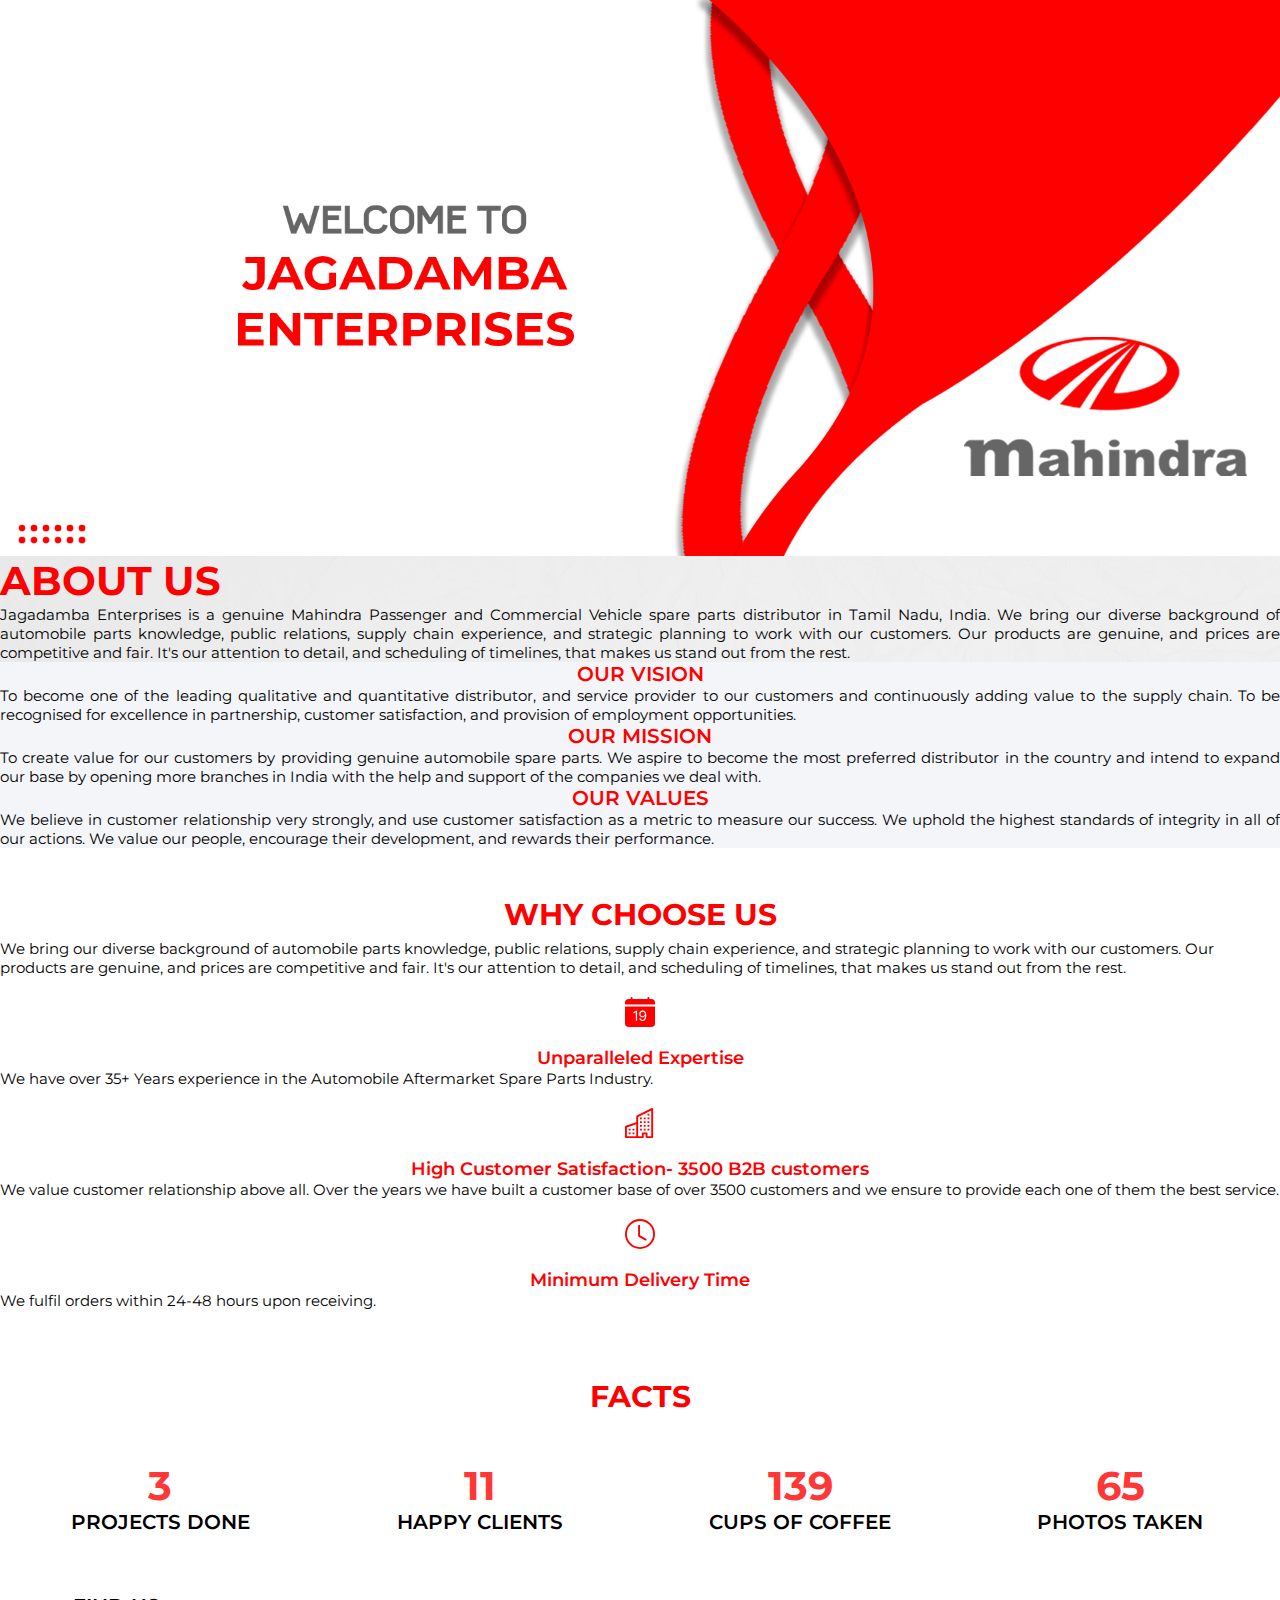
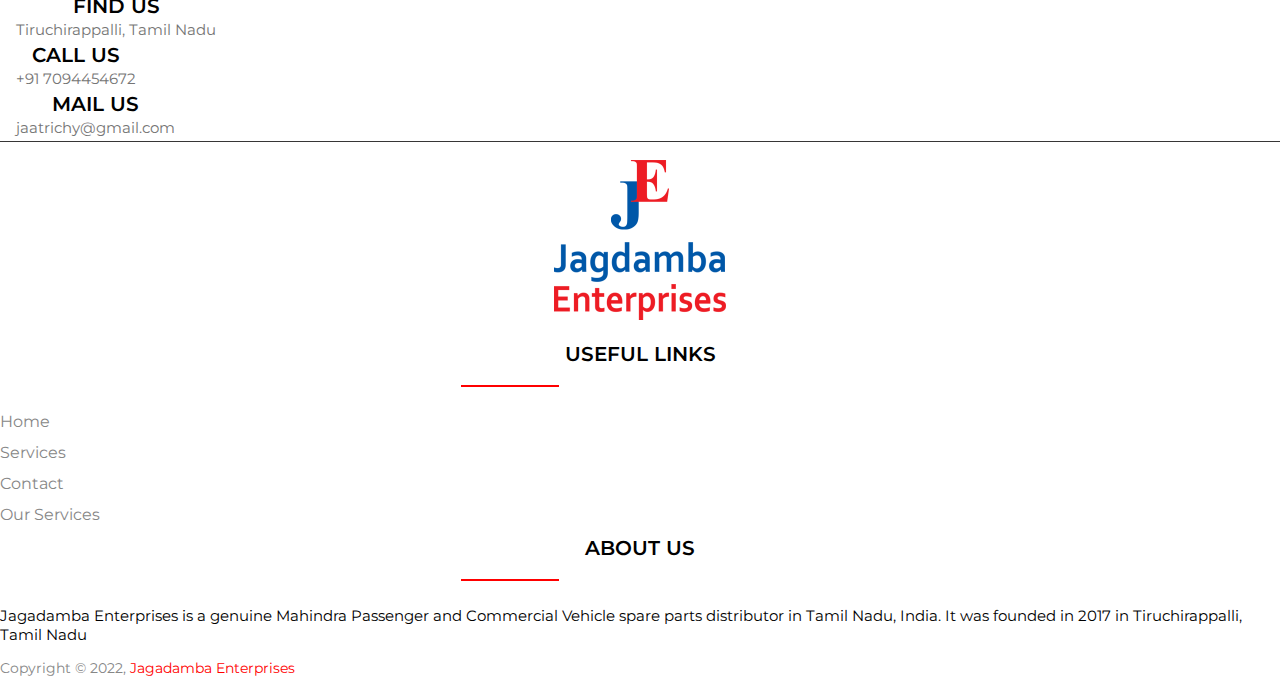
<file: index.html>
<html lang="en">

<head>
    <meta charset="UTF-8">
    <meta http-equiv="X-UA-Compatible" content="IE=edge">
    <meta name="viewport" content="width=device-width, initial-scale=1.0">
    <title>Document</title>

    <!-- Bootstrap CSS only -->
    <link href="https://cdn.jsdelivr.net/npm/bootstrap@5.2.0/dist/css/bootstrap.min.css" rel="stylesheet"
        integrity="sha384-gH2yIJqKdNHPEq0n4Mqa/HGKIhSkIHeL5AyhkYV8i59U5AR6csBvApHHNl/vI1Bx" crossorigin="anonymous">
    <script src="//cdnjs.cloudflare.com/ajax/libs/jquery/3.2.1/jquery.min.js"></script>

    <!-- font -->
    <link rel="preconnect" href="https://fonts.googleapis.com">
    <link rel="preconnect" href="https://fonts.gstatic.com" crossorigin>
    <link href="https://fonts.googleapis.com/css2?family=Montserrat:wght@200;300;400;500;600;700;800;900&display=swap"
        rel="stylesheet">

    <!-- font-awesome -->
    <link rel="stylesheet" href="https://cdnjs.cloudflare.com/ajax/libs/font-awesome/6.1.2/css/all.min.css"
        integrity="sha512-1sCRPdkRXhBV2PBLUdRb4tMg1w2YPf37qatUFeS7zlBy7jJI8Lf4VHwWfZZfpXtYSLy85pkm9GaYVYMfw5BC1A=="
        crossorigin="anonymous" referrerpolicy="no-referrer" />

    <!-- css -->
    <link rel="stylesheet" href="assets/css/style.css">
</head>

<body>

    <div class="bg-section">
        <!-- navbar -->
        <nav class="navbar navbar-expand-lg navbar-light">
            <div class="container-fluid">
                <a class="navbar-brand" href="#"><img src="assets/img/je-logo.png" alt=""></a>
                <button class="navbar-toggler" type="button" data-bs-toggle="collapse"
                    data-bs-target="#navbarNavAltMarkup" aria-controls="navbarNavAltMarkup" aria-expanded="false"
                    aria-label="Toggle navigation">
                    <span class="navbar-toggler-icon"></span>
                </button>
                <div class="collapse navbar-collapse" id="navbarNavAltMarkup">
                    <div class="navbar-nav nav-menus">
                        <a class="nav-link live-class" href="index.html">HOME</a>
                        <!-- live-class for active link -->
                        <a class="nav-link" href="about.html">ABOUT US</a>
                        <a class="nav-link" href="media.html">MEDIA</a>
                        <a class="nav-link" href="branches.html">BRANCHES</a>
                        <a class="nav-link" href="contact.html">CONTACT</a>
                    </div>
                </div>
            </div>
        </nav>

        <!-- landing -->
        <section class="landing">
            <img src="assets/img/Mahindra-banner-copy.jpg" class="img-fluid main-image" alt="">
        </section>
    </div>

    <!--==========================
      About Us Section
    ============================-->

    <!-- Services Start -->
    <div class="container-fluid service-sec py-3">
        <div class="container pt-4 pb-3">
            <div class="abt-us">
                <h2 class="text-center">About Us</h2>
                <p class="py-3">Jagadamba Enterprises is a genuine Mahindra Passenger and
                    Commercial Vehicle spare parts
                    distributor in Tamil Nadu, India. We bring our diverse background of automobile parts knowledge,
                    public relations, supply chain experience, and strategic planning to work with our customers. Our
                    products are genuine, and prices are competitive and fair. It's our attention to detail, and
                    scheduling of timelines, that makes us stand out from the rest.</p>
            </div>
            <div class="row">
                <div class="col-lg-4 mb-2">
                    <div class="service-item rounded p-5 mb-4">
                        <i class="fa fa-3x fa-solid fa-eye text-danger mb-4"></i>
                        <h4 class="text-uppercase mb-4">Our Vision</h4>
                        <p class="m-0">To become one of the leading qualitative and quantitative distributor, and
                            service provider to our customers and continuously adding value to the supply chain. To be
                            recognised for excellence in partnership, customer satisfaction, and provision of employment
                            opportunities.</p>
                    </div>
                </div>
                <div class="col-lg-4 mb-2">
                    <div class="service-item rounded p-5 mb-4">
                        <i class="fa fa-3x fa-solid fa-bullseye text-danger mb-4"></i>
                        <h4 class="text-uppercase mb-4">Our Mission</h4>
                        <p class="m-0">To create value for our customers by providing genuine automobile spare parts. We
                            aspire to become the most preferred distributor in the country and intend to expand our base
                            by opening more branches in India with the help and support of the companies we deal with.
                        </p>
                    </div>
                </div>
                <div class="col-lg-4 mb-2">
                    <div class="service-item rounded p-5 mb-4">
                        <i class="fa fa-3x fa-solid fa-heart text-danger mb-4"></i>
                        <h4 class="text-uppercase mb-4">Our Values</h4>
                        <p class="m-0">We believe in customer relationship very strongly, and use customer satisfaction
                            as a metric to measure our success. We uphold the highest standards of integrity in all of
                            our actions. We value our people, encourage their development, and rewards their
                            performance.</p>
                    </div>
                </div>
            </div>
        </div>
    </div>
    <!-- Services End -->

    <!-- why-us-section -->
    <section class="why-us">
        <div class="container">
            <div class="row text-center">
                <h3>WHY CHOOSE US</h3>
                <p>We bring our diverse background of automobile parts knowledge, public relations, supply chain
                    experience, and strategic planning to work with our customers. Our products are genuine, and prices
                    are competitive and fair. It's our attention to detail, and scheduling of timelines, that makes us
                    stand out from the rest.</p>

                <div class="why-us-box col-lg-3">
                    <svg xmlns="http://www.w3.org/2000/svg" width="30" height="30" fill="currentColor"
                        class="bi bi-calendar-date-fill" viewBox="0 0 16 16">
                        <path
                            d="M4 .5a.5.5 0 0 0-1 0V1H2a2 2 0 0 0-2 2v1h16V3a2 2 0 0 0-2-2h-1V.5a.5.5 0 0 0-1 0V1H4V.5zm5.402 9.746c.625 0 1.184-.484 1.184-1.18 0-.832-.527-1.23-1.16-1.23-.586 0-1.168.387-1.168 1.21 0 .817.543 1.2 1.144 1.2z" />
                        <path
                            d="M16 14V5H0v9a2 2 0 0 0 2 2h12a2 2 0 0 0 2-2zm-6.664-1.21c-1.11 0-1.656-.767-1.703-1.407h.683c.043.37.387.82 1.051.82.844 0 1.301-.848 1.305-2.164h-.027c-.153.414-.637.79-1.383.79-.852 0-1.676-.61-1.676-1.77 0-1.137.871-1.809 1.797-1.809 1.172 0 1.953.734 1.953 2.668 0 1.805-.742 2.871-2 2.871zm-2.89-5.435v5.332H5.77V8.079h-.012c-.29.156-.883.52-1.258.777V8.16a12.6 12.6 0 0 1 1.313-.805h.632z" />
                    </svg>
                    <h5>Unparalleled Expertise</h5>
                    <p>We have over 35+ Years experience in the Automobile Aftermarket Spare Parts Industry.</p>
                </div>
                <div class="why-us-box col-lg-3">
                    <svg xmlns="http://www.w3.org/2000/svg" width="16" height="16" fill="currentColor"
                        class="bi bi-building" viewBox="0 0 16 16">
                        <path fill-rule="evenodd"
                            d="M14.763.075A.5.5 0 0 1 15 .5v15a.5.5 0 0 1-.5.5h-3a.5.5 0 0 1-.5-.5V14h-1v1.5a.5.5 0 0 1-.5.5h-9a.5.5 0 0 1-.5-.5V10a.5.5 0 0 1 .342-.474L6 7.64V4.5a.5.5 0 0 1 .276-.447l8-4a.5.5 0 0 1 .487.022zM6 8.694 1 10.36V15h5V8.694zM7 15h2v-1.5a.5.5 0 0 1 .5-.5h2a.5.5 0 0 1 .5.5V15h2V1.309l-7 3.5V15z" />
                        <path
                            d="M2 11h1v1H2v-1zm2 0h1v1H4v-1zm-2 2h1v1H2v-1zm2 0h1v1H4v-1zm4-4h1v1H8V9zm2 0h1v1h-1V9zm-2 2h1v1H8v-1zm2 0h1v1h-1v-1zm2-2h1v1h-1V9zm0 2h1v1h-1v-1zM8 7h1v1H8V7zm2 0h1v1h-1V7zm2 0h1v1h-1V7zM8 5h1v1H8V5zm2 0h1v1h-1V5zm2 0h1v1h-1V5zm0-2h1v1h-1V3z" />
                    </svg>
                    <h5>High Customer Satisfaction- 3500 B2B customers</h5>
                    <p>We value customer relationship above all. Over the years we have built a customer base of over
                        3500 customers and we ensure to provide each one of them the best service.</p>
                </div>
                <div class="why-us-box col-lg-3">
                    <svg xmlns="http://www.w3.org/2000/svg" width="16" height="16" fill="currentColor"
                        class="bi bi-clock" viewBox="0 0 16 16">
                        <path d="M8 3.5a.5.5 0 0 0-1 0V9a.5.5 0 0 0 .252.434l3.5 2a.5.5 0 0 0 .496-.868L8 8.71V3.5z" />
                        <path d="M8 16A8 8 0 1 0 8 0a8 8 0 0 0 0 16zm7-8A7 7 0 1 1 1 8a7 7 0 0 1 14 0z" />
                    </svg>
                    <h5>Minimum Delivery Time</h5>
                    <p>We fulfil orders within 24-48 hours upon receiving.</p>
                </div>
            </div>
        </div>
    </section>

    <section class="b-class-2">
        <!-- b-class-2 for bg -->
        <div id="projectFacts" class="sectionClass">
            <div class="fullWidth eight columns">
                <h3>Facts</h3>
                <div class="projectFactsWrap">
                    <div class="item numb-move wow fadeInUpBig animated animated" data-number="12"
                        style="visibility: visible;">
                        <i class="fa fa-briefcase"></i>
                        <p id="number1" class="number">12</p>
                        <span></span>
                        <h4>Projects done</h4>
                    </div>
                    <div class="item wow fadeInUpBig animated animated" data-number="55" style="visibility: visible;">
                        <i class="far fa-envelope-open"></i>
                        <p id="number2" class="number">55</p>
                        <span></span>
                        <h4>Happy clients</h4>
                    </div>
                    <div class="item wow fadeInUpBig animated animated" data-number="359" style="visibility: visible;">
                        <i class="fa fa-coffee"></i>
                        <p id="number3" class="number">359</p>
                        <span></span>
                        <h4>Cups of coffee</h4>
                    </div>
                    <div class="item wow fadeInUpBig animated animated" data-number="246" style="visibility: visible;">
                        <i class="fa fa-camera"></i>
                        <p id="number4" class="number">246</p>
                        <span></span>
                        <h4>Photos taken</h4>
                    </div>
                </div>
            </div>
        </div>
    </section>

    <!-- footer -->
    <footer class="footer-section">
        <div class="container">
            <div class="footer-cta pt-5 pb-5">
                <div class="row text-center">
                    <div class="col-xl-4 col-md-4 mb-30">
                        <div class="single-cta">
                            <i class="fas fa-map-marker-alt"></i>
                            <div class="cta-text">
                                <h4>Find us</h4>
                                <span>Tiruchirappalli, Tamil Nadu</span>
                            </div>
                        </div>
                    </div>
                    <div class="col-xl-4 col-md-4 mb-30">
                        <div class="single-cta">
                            <i class="fas fa-phone"></i>
                            <div class="cta-text">
                                <h4>Call us</h4>
                                <span>+91 7094454672</span>
                            </div>
                        </div>
                    </div>
                    <div class="col-xl-4 col-md-4 mb-30">
                        <div class="single-cta">
                            <i class="far fa-envelope-open"></i>
                            <div class="cta-text">
                                <h4>Mail us</h4>
                                <span>jaatrichy@gmail.com</span>
                            </div>
                        </div>
                    </div>
                </div>
            </div>
            <div class="footer-content pt-5 pb-3">
                <div class="row">
                    <div class="col-xl-4 col-lg-4 mb-50">
                        <div class="footer-widget">
                            <div class="footer-logo">
                                <a href="index.html"><img src="assets/img/je-footer-logo.png" class="img-fluid"
                                        alt="logo"></a>
                            </div>
                        </div>
                    </div>
                    <div class="col-xl-4 col-lg-4 col-md-6 mb-30">
                        <div class="footer-widget">
                            <div class="footer-widget-heading">
                                <h3>Useful Links</h3>
                            </div>
                            <ul>
                                <li><a href="#">Home</a></li>
                                <li><a href="#">services</a></li>
                                <li><a href="#">Contact</a></li>
                                <li><a href="#">Our Services</a></li>
                            </ul>
                        </div>
                    </div>
                    <div class="col-xl-4 col-lg-4 col-md-6 mb-50">
                        <div class="footer-widget">
                            <div class="footer-widget-heading">
                                <h3>About Us</h3>
                                <p>Jagadamba Enterprises is a genuine Mahindra Passenger and Commercial Vehicle spare
                                    parts distributor in Tamil Nadu, India. It was founded in 2017 in Tiruchirappalli,
                                    Tamil Nadu</p>
                            </div>
                        </div>
                    </div>
                </div>
            </div>
        </div>
        <div class="copyright-area">
            <div class="container">
                <div class="row">
                    <div class="text-center text-lg-left">
                        <div class="copyright-text">
                            <p>Copyright &copy; 2022, <a href="#index.html">Jagadamba Enterprises</a></p>
                        </div>
                    </div>
                </div>
            </div>
        </div>
    </footer>


    <!-- JS -->
    <script src="./assets/js/index.js"></script>
    <script type="text/javascript" src="https://code.jquery.com/jquery-1.12.0.min.js"></script>

    <!-- Bootstrap JavaScript Bundle with Popper -->
    <script src="https://cdn.jsdelivr.net/npm/bootstrap@5.2.0/dist/js/bootstrap.bundle.min.js"
        integrity="sha384-A3rJD856KowSb7dwlZdYEkO39Gagi7vIsF0jrRAoQmDKKtQBHUuLZ9AsSv4jD4Xa"
        crossorigin="anonymous"></script>
    <script src="https://code.jquery.com/jquery-3.2.1.slim.min.js"
        integrity="sha384-KJ3o2DKtIkvYIK3UENzmM7KCkRr/rE9/Qpg6aAZGJwFDMVNA/GpGFF93hXpG5KkN"
        crossorigin="anonymous"></script>
    <script src="https://cdn.jsdelivr.net/npm/popper.js@1.12.9/dist/umd/popper.min.js"
        integrity="sha384-ApNbgh9B+Y1QKtv3Rn7W3mgPxhU9K/ScQsAP7hUibX39j7fakFPskvXusvfa0b4Q"
        crossorigin="anonymous"></script>
    <script src="https://cdn.jsdelivr.net/npm/bootstrap@4.0.0/dist/js/bootstrap.min.js"
        integrity="sha384-JZR6Spejh4U02d8jOt6vLEHfe/JQGiRRSQQxSfFWpi1MquVdAyjUar5+76PVCmYl"
        crossorigin="anonymous"></script>
</body>

</html>
</file>
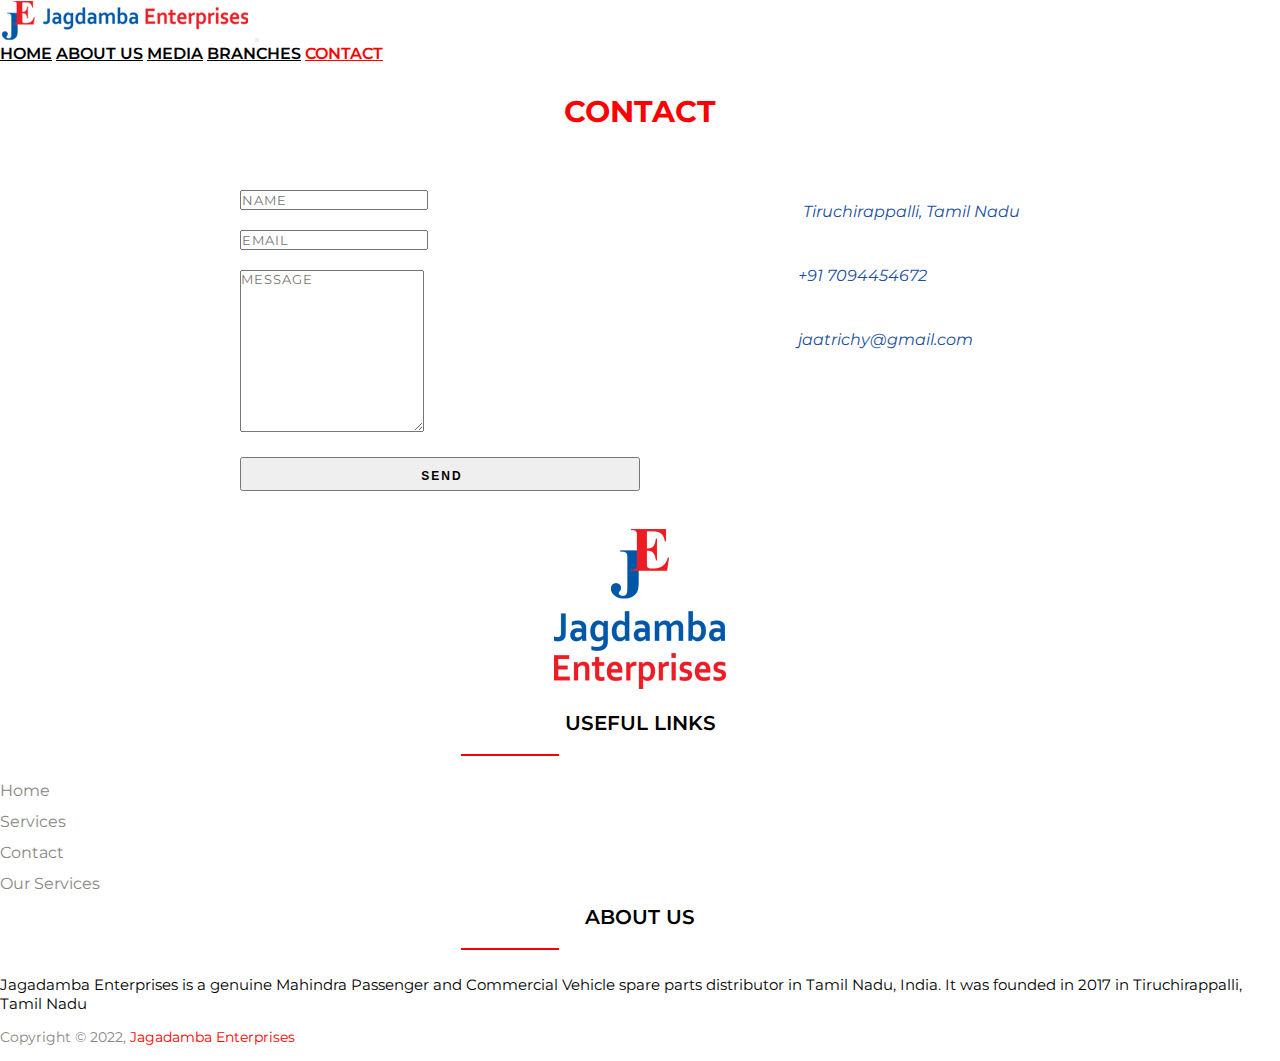
<file: contact.html>
<html lang="en">

<head>
    <meta charset="UTF-8">
    <meta http-equiv="X-UA-Compatible" content="IE=edge">
    <meta name="viewport" content="width=device-width, initial-scale=1.0">
    <title>Document</title>

    <!-- Bootstrap CSS only -->
    <link href="https://cdn.jsdelivr.net/npm/bootstrap@5.2.0/dist/css/bootstrap.min.css" rel="stylesheet"
        integrity="sha384-gH2yIJqKdNHPEq0n4Mqa/HGKIhSkIHeL5AyhkYV8i59U5AR6csBvApHHNl/vI1Bx" crossorigin="anonymous">

    <!-- font -->
    <link rel="preconnect" href="https://fonts.googleapis.com">
    <link rel="preconnect" href="https://fonts.gstatic.com" crossorigin>
    <link href="https://fonts.googleapis.com/css2?family=Montserrat:wght@200;300;400;500;600;700;800;900&display=swap"
        rel="stylesheet">

    <!-- font-awesome -->
    <link rel="stylesheet" href="https://cdnjs.cloudflare.com/ajax/libs/font-awesome/6.1.2/css/all.min.css"
        integrity="sha512-1sCRPdkRXhBV2PBLUdRb4tMg1w2YPf37qatUFeS7zlBy7jJI8Lf4VHwWfZZfpXtYSLy85pkm9GaYVYMfw5BC1A=="
        crossorigin="anonymous" referrerpolicy="no-referrer" />

    <!-- css -->
    <link rel="stylesheet" href="assets/css/style.css">
</head>

<body>

    <div class="bg-section">
        <!-- navbar -->
        <nav class="navbar navbar-expand-lg navbar-light">
            <div class="container-fluid">
                <a class="navbar-brand" href="#"><img src="assets/img/je-logo.png" alt=""></a>
                <button class="navbar-toggler" type="button" data-bs-toggle="collapse"
                    data-bs-target="#navbarNavAltMarkup" aria-controls="navbarNavAltMarkup" aria-expanded="false"
                    aria-label="Toggle navigation">
                    <span class="navbar-toggler-icon"></span>
                </button>
                <div class="collapse navbar-collapse" id="navbarNavAltMarkup">
                    <div class="navbar-nav nav-menus">
                        <a class="nav-link" style="color: black;" onMouseOver="this.style.color='#ff0000'"
                            onMouseOut="this.style.color='#000000'" href="index.html">HOME</a>
                        <a class="nav-link" style="color: black;" onMouseOver="this.style.color='#ff0000'"
                            onMouseOut="this.style.color='#000000'" href="about.html">ABOUT US</a>
                        <a class="nav-link" style="color: black;" onMouseOver="this.style.color='#ff0000'"
                            onMouseOut="this.style.color='#000000'" href="media.html">MEDIA</a>
                        <a class="nav-link" style="color: black;" onMouseOver="this.style.color='#ff0000'"
                            onMouseOut="this.style.color='#000000'" href="branches.html">BRANCHES</a>
                        <a class="nav-link  active-class" onMouseOver="this.style.color='#ff0000'"
                            href="contact.html">CONTACT</a>
                    </div>
                </div>
            </div>
        </nav>

        <!-- contact-section -->
        <section id="contact">
            <h3 class="section-header">Contact</h3>
            <div class="contact-wrapper">

                <!-- Left contact page -->
                <form id="contact-form" class="form-horizontal" role="form">
                    <div class="form-group">
                        <div class="col-sm-12">
                            <input type="text" class="form-control" id="name" placeholder="NAME" name="name" value=""
                                required>
                        </div>
                    </div>
                    <div class="form-group">
                        <div class="col-sm-12">
                            <input type="email" class="form-control" id="email" placeholder="EMAIL" name="email"
                                value="" required>
                        </div>
                    </div>
                    <textarea class="form-control" rows="10" placeholder="MESSAGE" name="message" required></textarea>
                    <button class="btn btn-primary send-button" id="submit" type="submit" value="SEND">
                        <div class="alt-send-button">
                            <i class="fa fa-paper-plane"></i><span class="send-text">SEND</span>
                        </div>
                    </button>
                </form>

                <!-- Left contact page -->

                <div class="direct-contact-container align-items-center justify-content-center">
                    <ul class="contact-list">
                        <li class="list-item"><i class="fa-solid fa-location-dot"><span
                                    class="contact-text place">Tiruchirappalli, Tamil Nadu</span></i></li>

                        <li class="list-item"><i class="fa fa-phone"><span class="contact-text phone"><a
                                        href="tel:+917094454672" title="Give me a call">+91 7094454672
                                    </a></span></i>
                        </li>

                        <li class="list-item"><i class="fa fa-envelope"><span class="contact-text gmail"><a
                                        href="mailto:#" title="Send me an email">jaatrichy@gmail.com
                                    </a></span></i>
                        </li>
                    </ul>
                    <!-- <hr> -->
                </div>
            </div>
        </section>

        <!-- about-us end -->

        <footer class="footer-section">
            <div class="container">
                <div class="footer-content pt-5 pb-3">
                    <div class="row">
                        <div class="col-xl-4 col-lg-4 mb-50">
                            <div class="footer-widget">
                                <div class="footer-logo">
                                    <a href="index.html"><img src="assets/img/je-footer-logo.png" class="img-fluid"
                                            alt="logo"></a>
                                </div>
                            </div>
                        </div>
                        <div class="col-xl-4 col-lg-4 col-md-6 mb-30">
                            <div class="footer-widget">
                                <div class="footer-widget-heading">
                                    <h3>Useful Links</h3>
                                </div>
                                <ul>
                                    <li><a href="#">Home</a></li>
                                    <li><a href="#">services</a></li>
                                    <li><a href="#">Contact</a></li>
                                    <li><a href="#">Our Services</a></li>
                                </ul>
                            </div>
                        </div>
                        <div class="col-xl-4 col-lg-4 col-md-6 mb-50">
                            <div class="footer-widget">
                                <div class="footer-widget-heading">
                                    <h3>About Us</h3>
                                    <p>Jagadamba Enterprises is a genuine Mahindra Passenger and Commercial Vehicle
                                        spare
                                        parts distributor in Tamil Nadu, India. It was founded in 2017 in
                                        Tiruchirappalli,
                                        Tamil Nadu</p>
                                </div>
                            </div>
                        </div>
                    </div>
                </div>
            </div>
            <div class="copyright-area">
                <div class="container">
                    <div class="row">
                        <div class="text-center text-lg-left">
                            <div class="copyright-text">
                                <p>Copyright &copy; 2022, <a href="#index.html">Jagadamba Enterprises</a></p>
                            </div>
                        </div>
                    </div>
                </div>
            </div>
        </footer>


        <!-- JS -->

        <!-- Bootstrap JavaScript Bundle with Popper -->
        <script src="https://cdn.jsdelivr.net/npm/bootstrap@5.2.0/dist/js/bootstrap.bundle.min.js"
            integrity="sha384-A3rJD856KowSb7dwlZdYEkO39Gagi7vIsF0jrRAoQmDKKtQBHUuLZ9AsSv4jD4Xa"
            crossorigin="anonymous"></script>
        <script src="https://code.jquery.com/jquery-3.2.1.slim.min.js"
            integrity="sha384-KJ3o2DKtIkvYIK3UENzmM7KCkRr/rE9/Qpg6aAZGJwFDMVNA/GpGFF93hXpG5KkN"
            crossorigin="anonymous"></script>
        <script src="https://cdn.jsdelivr.net/npm/popper.js@1.12.9/dist/umd/popper.min.js"
            integrity="sha384-ApNbgh9B+Y1QKtv3Rn7W3mgPxhU9K/ScQsAP7hUibX39j7fakFPskvXusvfa0b4Q"
            crossorigin="anonymous"></script>
        <script src="https://cdn.jsdelivr.net/npm/bootstrap@4.0.0/dist/js/bootstrap.min.js"
            integrity="sha384-JZR6Spejh4U02d8jOt6vLEHfe/JQGiRRSQQxSfFWpi1MquVdAyjUar5+76PVCmYl"
            crossorigin="anonymous"></script>

</body>

</html>
</file>
<file: assets/css/style.css>
* {
    padding: 0;
    margin: 0;
    font-family: 'Montserrat', sans-serif;
}

h1 {
    color: #ff0000;
    font-weight: 800;
    text-transform: uppercase;
    font-size: 50px;
}

h2 {
    color: #ff0000;
    font-weight: 700;
    font-size: 40px;
    text-transform: uppercase;
}

h3 {
    color: #ff0000;
    font-weight: 700;
    font-size: 30px;
    text-transform: uppercase;
    padding-bottom: 6px;
    text-align: center;
}

/* h3::before {
    content: '';
    position: relative;
    display: block;
    width: 120px;
    height: 1px;
    background: rgb(0, 0, 0);
    bottom: 1px;
    left: calc(50% - 60px);
  }
  
  h3::after {
    content: '';
    position: absolute;
    display: block;
    width: 40px;
    height: 3px;
    background: #ff0000;
    bottom: 0;
    left: calc(50% - 20px);
  } */

h4 {
    font-size: 20px;
    font-weight: 600;
    color: #ff0000;
    text-align: center;
    justify-content: center;
    text-transform: uppercase;
}

h5 {
    color: red;
    font-weight: 600;
    font-size: 18px;
}

p {
    font-size: 15px;
}

.nav-link {
    font-weight: 600;
    color: white;
}

.nav-link:hover {
    color: #000000;
}

.live-class {
    color: rgb(0, 0, 0);
}

.active-class {
    color: red;
}

.main-image {
    width: 100%;
    padding-top: -30px !important;
}

.landing {
    padding-top: -25px;
    margin-top: -66px;
}

.nav-menus {
    margin-left: auto;
    margin-right: 20px;
}

.welcome-text {
    justify-content: center;
    text-align: center;
}

.welcome-text a img:hover {
    transform: scale(1.2);
}

/* about-us */

.about-col:after {
    content: '';
    position: absolute;
    width: 100%;
    transform: scaleX(0);
    height: 2px;
    bottom: 0;
    left: 0;
    background-color: #ff0000;
    transform-origin: bottom right;
    transition: transform 0.25s ease-out;
}

.about-col:hover:after {
    transform: scaleX(1);
    transform-origin: bottom left;
}

/* About Us Section
--------------------------------*/

#about {
    background: url("../img/about-bg.jpg") center top no-repeat fixed;
    background-size: cover;
    padding: 60px 0 40px 0;
    position: relative;
}

#about::before {
    content: '';
    position: absolute;
    left: 0;
    right: 0;
    top: 0;
    bottom: 0;
    background: rgba(255, 255, 255, 0.92);
    z-index: 9;
}

#about .container {
    position: relative;
    z-index: 10;
}

#about .about-col {
    background: #fff;
    border-radius: 0 0 4px 4px;
    box-shadow: 0px 2px 12px rgba(0, 0, 0, 0.08);
    margin-bottom: 20px;
    text-align: center;
}

#about .about-col .img {
    position: relative;
}

#about .about-col .img img {
    border-radius: 4px 4px 0 0;
}

#about .about-col .icon {
    width: 64px;
    height: 64px;
    padding-top: 8px;
    text-align: center;
    position: absolute;
    background-color: #00a651;
    border-radius: 50%;
    text-align: center;
    border: 4px solid #fff;
    left: calc(50% - 32px);
    bottom: -30px;
    transition: 0.3s;
}

#about .about-col i {
    font-size: 55px;
    line-height: 1;
    color: #ff0000;
    transition: 0.3s;
}

#about .about-col:hover .icon {
    background-color: #fff;
}

#about .about-col:hover i {
    color: #ff0000;
}

#about .about-col h2 {
    color: #000;
    text-align: center;
    font-weight: 700;
    font-size: 20px;
    padding: 0;
    margin: 12px 0 12px 0;
}

#about .about-col h2 a {
    color: rgb(56, 56, 56);
    text-decoration: none;

}

#about .about-col h2 a:hover {
    color: #ff0000;
}

#about .about-col p {
    font-size: 14px;
    line-height: 24px;
    color: #333;
    margin-bottom: 0;
    padding: 0 20px 20px 20px;
    text-align: justify;
}

/* second-section */

.b-class-2 {
    /* background-image: url(../img/bg/bg-2-red.jpg); */
    background-image: url(../../assets/img/bg/why-us-bg.jpg);
    background-attachment: fixed;
}

.second-section {
    justify-content: center;
    text-align: center;
}

/* why-us */

.why-us {
    /* background-image: url(../../assets/img/bg/why-us-bg.jpg);
    background-attachment: fixed; */
    justify-content: space-between;
    padding: 3rem 0;
}

.why-us-box {
    justify-content: space-between;
    margin: 0 auto;
    text-align: center;
    /* padding: 25px; */
    /* text-align: justify; */
    /* background-color: #74c0ce; */
    border-radius: 7px;
}

.why-us-box svg {
    color: red;
    text-align: center;
    margin: 20px auto;
    width: 30;
    height: 30;
}

.why-us-box p {
    /* font-size: 0.9rem; */
    text-align: justify;
}

/* footer */

/* footer {
    background-image: url(../img/bg/bg-footer.jpg);
    background-repeat: no-repeat;
}

.footer-top {
    justify-content: space-between;
    text-align: center;
}

.footer-col {
    padding: 12px;
}

.footer-bottom {
    text-align: center;
    color: #fff;
} */

.service-item {
    /* height: 320px; */
    background: #F4F5F8;
    transition: .5s;
    text-align: center;
}

.service-item:hover {
    background: #222429;
    color: #757575;
}

.service-item p {
    text-align: justify;

}

.service-item h4 {
    transition: .5s;
}

.service-item:hover h4 {
    color: #F4F5F8;
}

.service-item:hover .d-block {
    color: #F4F5F8;
}

ul {
    margin: 0px;
    padding: 0px;
}

/* footer */

.footer-section {
    background: #ffffff;
    position: relative;
}

.footer-cta {
    border-bottom: 1px solid #373636;
}

.single-cta i {
    color: #ff0000;
    font-size: 30px;
    margin-top: 8px;
    padding: 8px;
}

.cta-text {
    /* padding-left: 15px; */
    display: inline-block;
}

.cta-text h4 {
    color: rgb(0, 0, 0);
    font-size: 20px;
    font-weight: 600;
    margin-bottom: 2px;
}

.cta-text span {
    color: #757575;
    font-size: 15px;
}

.footer-content {
    position: relative;
    z-index: 2;
}

.footer-pattern img {
    position: absolute;
    top: 0;
    left: 0;
    height: 330px;
    background-size: cover;
    background-position: 100% 100%;
}

.footer-logo {
    text-align: center;
}

.footer-logo img {
    max-width: 200px;
}

.footer-text p {
    margin-bottom: 14px;
    font-size: 14px;
    color: #7e7e7e;
    line-height: 28px;
}

.footer-social-icon span {
    color: rgb(0, 0, 0);
    display: block;
    font-size: 20px;
    font-weight: 700;
    margin-bottom: 20px;
}

.footer-social-icon a {
    color: rgb(0, 0, 0);
    font-size: 16px;
    margin-right: 15px;
}

.footer-social-icon i {
    height: 40px;
    width: 40px;
    text-align: center;
    line-height: 38px;
    border-radius: 50%;
}

.facebook-bg {
    background: #3B5998;
}

.twitter-bg {
    background: #55ACEE;
}

.google-bg {
    background: #ff0000;
}

.footer-widget-heading h3 {
    color: rgb(0, 0, 0);
    font-size: 20px;
    font-weight: 600;
    margin-bottom: 40px;
    position: relative;
}

.footer-widget-heading h3::before {
    content: "";
    position: absolute;
    left: 36%;
    bottom: -15px;
    height: 2px;
    width: 98px;
    background: #ff0000;
}

.footer-widget ul li {
    display: flex;
    margin-bottom: 12px;
}

.footer-widget ul li a:hover {
    color: #ff0000;
}

.footer-widget ul li a {
    color: #878787;
    text-transform: capitalize;
    text-decoration: none;
}

.subscribe-form {
    position: relative;
    overflow: hidden;
}

.subscribe-form input {
    width: 100%;
    padding: 14px 28px;
    background: #2E2E2E;
    border: 1px solid #2E2E2E;
    color: #fff;
}

.subscribe-form button {
    position: absolute;
    right: 0;
    background: #ff0000;
    padding: 13px 20px;
    border: 1px solid #ff0000;
    top: 0;
}

.subscribe-form button i {
    color: #fff;
    font-size: 22px;
    transform: rotate(-6deg);
}

.copyright-area {
    background: #ffffff;
    padding: 15px 0;
}

.copyright-text p {
    margin: 0;
    font-size: 14px;
    color: #878787;
}

.copyright-text p a {
    color: #ff0000;
    text-decoration: none;
}

.footer-menu li {
    display: inline-block;
    margin-left: 20px;
}

.footer-menu li:hover a {
    color: #ff0000;
}

.footer-menu li a {
    font-size: 14px;
    color: #878787;
}

.fas {
    color: #ff0000;
}

.service-sec {
    background-image: url(../img/bg/team-bg.JPG);
}

.abt-us {
    text-align: justify;
}

/* media */

.img-class {
    display: flex;
    flex-wrap: wrap;
}

.media-img {
    border-radius: 10px;
    padding: 5px;
}

/* counter */
@import url(https://fonts.googleapis.com/css?family=PT+Sans+Narrow);

* {
    -webkit-box-sizing: border-box;
    -moz-box-sizing: border-box;
    box-sizing: border-box;
}

.sectionClass {
    padding: 20px 0px 50px 0px;
    position: relative;
    display: block;
}

.fullWidth {
    width: 100% !important;
    display: table;
    float: none;
    padding: 0;
    min-height: 1px;
    position: relative;
}

.sectiontitle {
    background-position: center;
    margin: 30px 0 0px;
    text-align: center;
    min-height: 20px;
}

.sectiontitle h2 {
    font-size: 30px;
    color: #222;
    margin-bottom: 0px;
    padding-right: 10px;
    padding-left: 10px;
}


.headerLine {
    width: 160px;
    height: 2px;
    display: inline-block;
    background: #101F2E;
}

.projectFactsWrap h4 {
    color: #000;
}

.projectFactsWrap {
    display: flex;
    margin-top: 30px;
    flex-direction: row;
    flex-wrap: wrap;
}


#projectFacts .fullWidth {
    padding: 0;
}

.projectFactsWrap .item {
    width: 25%;
    height: 100%;
    padding: 10px 0px;
    text-align: center;
}

/* .projectFactsWrap .item:nth-child(1) {
    background: rgb(255, 255, 255);
}

.projectFactsWrap .item:nth-child(2) {
    background: rgb(255, 255, 255);
}

.projectFactsWrap .item:nth-child(3) {
    background: rgb(255, 255, 255);
}

.projectFactsWrap .item:nth-child(4) {
    background: rgb(255, 255, 255);
} */

.projectFactsWrap .item p.number {
    font-size: 40px;
    padding: 0;
    font-weight: bold;
}

.projectFactsWrap .item p {
    color: rgba(255, 0, 0, 0.8);
    font-size: 18px;
    margin: 0;
    padding: 10px;
}


/* .projectFactsWrap .item span {
    width: 60px;
    background: rgba(255, 0, 0, 0.8);
    height: 2px;
    display: block;
    margin: 0 auto;
} */


.projectFactsWrap .item i {
    vertical-align: middle;
    font-size: 50px;
    color: rgba(255, 0, 0, 0.8);
}


.projectFactsWrap .item:hover i,
.projectFactsWrap .item:hover p {
    color: rgb(255, 0, 0);
}

.projectFactsWrap .item:hover span {
    background: white;
}

@media (max-width: 786px) {
    .projectFactsWrap .item {
        flex: 0 0 50%;
    }
}

.about-me-img {
    width: 120px;
    height: 120px;
    left: 10px;
    /* bottom: 30px; */
    position: relative;
    border-radius: 100px;
}

.trans {
    opacity: 1;
    -webkit-transform: translateX(0px);
    transform: translateX(0px);
    -webkit-transition: all 500ms ease;
    -moz-transition: all 500ms ease;
    transition: all 500ms ease;
}

/* contact form */

#contact {
    width: 100%;
}

.section-header {
    text-align: center;
    margin: 0 auto;
    padding: 30px 0;
    text-transform: uppercase;
}

.contact-wrapper {
    display: flex;
    flex-direction: row;
    justify-content: space-between;
    margin: 0 auto;
    padding: 20px;
    position: relative;
    max-width: 840px;
}

/* Left contact page */
.form-horizontal {
    /*float: left;*/
    max-width: 400px;
    font-weight: 400;
}

.form-control,
textarea {
    max-width: 400px;
    color: #1C4F9E;
    letter-spacing: 1px;
    margin: 10px auto;
}

.send-button {
    margin-top: 15px;
    height: 34px;
    width: 400px;
    overflow: hidden;
    transition: all .2s ease-in-out;
}

.alt-send-button {
    width: 400px;
    height: 34px;
    transition: all .2s ease-in-out;
}

.send-text {
    display: block;
    margin-top: 10px;
    font: 700 12px 'Lato', sans-serif;
    letter-spacing: 2px;
}

.alt-send-button:hover {
    transform: translate3d(0px, -29px, 0px);
}

/* Begin Right Contact Page */
.direct-contact-container {
    max-width: 400px;
}

/* Location, Phone, Email Section */
.contact-list {
    list-style-type: none;
    margin-left: -30px;
    padding-right: 20px;
    justify-content: center;
    align-items: center;
}

.list-item {
    line-height: 4;
    color: #1C4F9E;
}

.list-item:hover {
    color: #ff0000;
}

.contact-text {
    font: 12px;
    color: #1C4F9E;
}

.place {
    margin-left: 35px;
}

.phone {
    margin-left: 30px;
}

.gmail {
    margin-left: 30px;
}

.list-item i:hover span {
    color: #ff0000;
}

.list-item i:hover span a {
    color: #ff0000;
}

.contact-text a {
    color: #1C4F9E;
    text-decoration: none;
    transition-duration: 0.2s;
}

.contact-text a:hover {
    color: #101F2E;
    text-decoration: none;
}


/* Social Media Icons */
/* .social-media-list {
    position: relative;
    font-size: 22px;
    text-align: center;
    width: 100%;
    margin: 0 auto;
    padding: 0;
}

.social-media-list li a {
    color: #1C4F9E;
    font-size: 40px;
    text-align: center;
}

.social-media-list li {
    position: relative;
    display: inline-block;
    height: 60px;
    width: 60px;
    margin: 10px 3px;
    line-height: 60px;
    border-radius: 50%;
    color: #1C4F9E;
    /* background-color: rgb(27, 27, 27);
    cursor: pointer;
    transition: all .2s ease-in-out;
} */

/* .social-media-list li:after {
    content: '';
    position: absolute;
    top: 0;
    left: 0;
    width: 60px;
    height: 60px;
    line-height: 60px;
    border-radius: 50%;
    opacity: 0;
    box-shadow: 0 0 0 1px #fff;
    transition: all .2s ease-in-out;
} */

/* .social-media-list li:hover {
    background-color: #fff;
}

.social-media-list li:hover:after {
    opacity: 1;
    transform: scale(1.12);
    transition-timing-function: cubic-bezier(0.37, 0.74, 0.15, 1.65);
} */

/* .social-media-list li:hover a {
    color: #000;
} */

/* .copyright {
    font: 200 14px 'Oswald', sans-serif;
    color: #555;
    letter-spacing: 1px;
    text-align: center;
}

hr {
    border-color: rgba(255, 255, 255, .6);
} */

/* Begin Media Queries*/
@media screen and (max-width: 850px) {
    .contact-wrapper {
        display: flex;
        flex-direction: column;
    }

    .direct-contact-container,
    .form-horizontal {
        margin: 0 auto;
    }

    .direct-contact-container {
        margin-top: 60px;
        max-width: 300px;
    }

    .social-media-list li {
        height: 60px;
        width: 60px;
        line-height: 60px;
    }

    .social-media-list li:after {
        width: 60px;
        height: 60px;
        line-height: 60px;
    }
}

@media screen and (max-width: 569px) {

    .direct-contact-container,
    .form-wrapper {
        float: none;
        margin: 0 auto;
    }

    .form-control,
    textarea {

        margin: 0 auto;
    }


    .name,
    .email,
    textarea {
        width: 280px;
    }

    .direct-contact-container {
        margin-top: 60px;
        max-width: 280px;
    }

    .social-media-list {
        left: 0;
    }

    .social-media-list li {
        height: 55px;
        width: 55px;
        line-height: 55px;
        font-size: 2rem;
    }

    .social-media-list li:after {
        width: 55px;
        height: 55px;
        line-height: 55px;
    }

}

@media screen and (max-width: 410px) {
    .send-button {
        width: 99%;
    }
}
</file>
